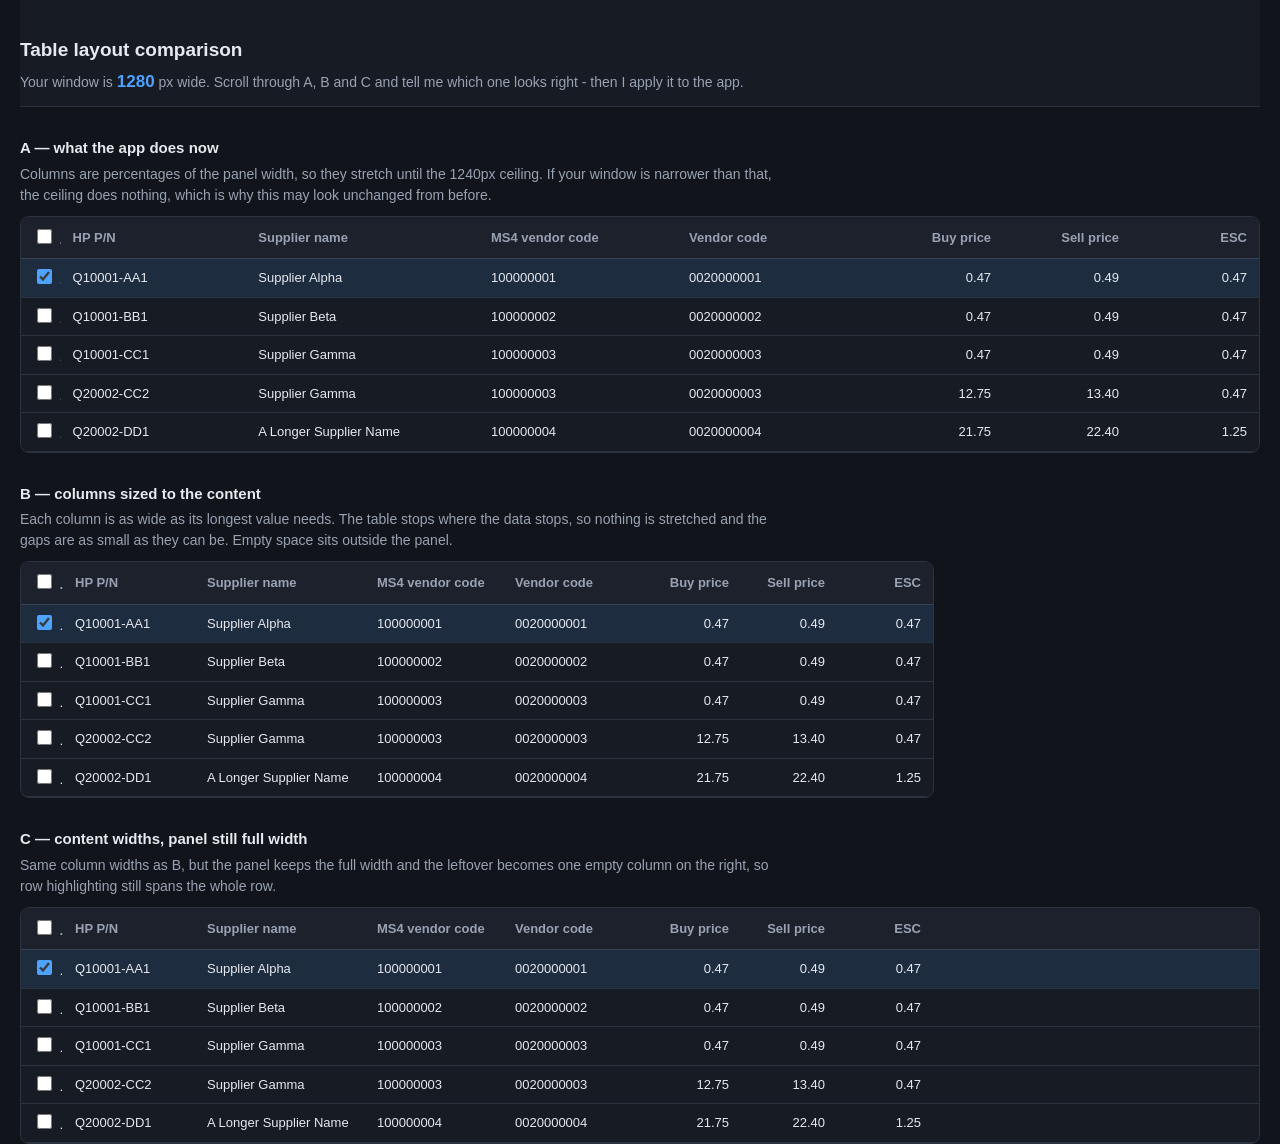
<file: static/layout-preview.html>
<!doctype html>
<html lang="en" data-theme="dark">
<head>
  <meta charset="utf-8">
  <meta name="viewport" content="width=device-width, initial-scale=1">
  <title>Table layout comparison</title>
  <link rel="stylesheet" href="/static/css/app.css">
  <style>
    body { overflow: auto; display: block; padding: 0 20px 60px; }
    h1 { font-size: 19px; margin: 24px 0 4px; }
    h2 { font-size: 15px; margin: 30px 0 4px; }
    .note { color: var(--text-dim); margin: 0 0 10px; max-width: 760px; line-height: 1.5; }
    .readout {
      position: sticky; top: 0; z-index: 5; background: var(--bg-raised);
      border-bottom: 1px solid var(--border); padding: 12px 0; margin-bottom: 8px;
    }
    .readout b { font-size: 17px; color: var(--accent); }
    .wrap { border: 1px solid var(--border); border-radius: 9px; background: var(--bg-raised); overflow: auto; }

    /* ---- A: what is in the app right now (fill, capped at 1240) ---- */
    #A { max-width: 1240px; }
    #A table { table-layout: fixed; width: 100%; min-width: 940px; }
    #A .c-check { width: 3.2%; } #A .c-pn { width: 15%; }
    #A .c-supplier { width: 18.8%; } #A .c-ms4 { width: 16%; }
    #A .c-vendor { width: 16%; } #A .c-price { width: 10.333%; }

    /* ---- B: columns sized to the content, panel stops where the data stops ---- */
    #B { width: fit-content; max-width: 100%; }
    #B table { table-layout: fixed; width: 912px; }
    #B .c-check { width: 42px; } #B .c-pn { width: 132px; }
    #B .c-supplier { width: 170px; } #B .c-ms4 { width: 138px; }
    #B .c-vendor { width: 142px; } #B .c-price { width: 96px; }

    /* ---- C: content widths, but the row stretches to the full panel ---- */
    #C table { table-layout: fixed; width: 100%; min-width: 912px; }
    #C .c-check { width: 42px; } #C .c-pn { width: 132px; }
    #C .c-supplier { width: 170px; } #C .c-ms4 { width: 138px; }
    #C .c-vendor { width: 142px; } #C .c-price { width: 96px; }
    #C .c-fill { width: auto; }

    table.data th, table.data td { overflow: hidden; text-overflow: ellipsis; }
  </style>
</head>
<body>
  <div class="readout">
    <h1>Table layout comparison</h1>
    <p class="note" style="margin:0">
      Your window is <b id="w">?</b> px wide. Scroll through A, B and C and tell me
      which one looks right - then I apply it to the app.
    </p>
  </div>

  <h2>A &mdash; what the app does now</h2>
  <p class="note">
    Columns are percentages of the panel width, so they stretch until the 1240px
    ceiling. If your window is narrower than that, the ceiling does nothing, which
    is why this may look unchanged from before.
  </p>
  <div class="wrap" id="A"></div>

  <h2>B &mdash; columns sized to the content</h2>
  <p class="note">
    Each column is as wide as its longest value needs. The table stops where the
    data stops, so nothing is stretched and the gaps are as small as they can be.
    Empty space sits outside the panel.
  </p>
  <div class="wrap" id="B"></div>

  <h2>C &mdash; content widths, panel still full width</h2>
  <p class="note">
    Same column widths as B, but the panel keeps the full width and the leftover
    becomes one empty column on the right, so row highlighting still spans the
    whole row.
  </p>
  <div class="wrap" id="C"></div>

  <script>
    // Invented values with realistic shapes - this file is in version control.
    const ROWS = [
      ['Q10001-AA1', 'Supplier Alpha', '100000001', '0020000001', '0.47', '0.49', '0.47'],
      ['Q10001-BB1', 'Supplier Beta', '100000002', '0020000002', '0.47', '0.49', '0.47'],
      ['Q10001-CC1', 'Supplier Gamma', '100000003', '0020000003', '0.47', '0.49', '0.47'],
      ['Q20002-CC2', 'Supplier Gamma', '100000003', '0020000003', '12.75', '13.40', '0.47'],
      ['Q20002-DD1', 'A Longer Supplier Name', '100000004', '0020000004', '21.75', '22.40', '1.25'],
    ];
    const HEADS = ['HP P/N', 'Supplier name', 'MS4 vendor code', 'Vendor code',
                   'Buy price', 'Sell price', 'ESC'];

    function build(host, withFiller) {
      const cols = ['c-check', 'c-pn', 'c-supplier', 'c-ms4', 'c-vendor',
                    'c-price', 'c-price', 'c-price'];
      if (withFiller) cols.push('c-fill');
      const colgroup = cols.map((c) => `<col class="${c}">`).join('');
      const heads = HEADS.map((h, i) =>
        `<th class="${i >= 4 ? 'num' : ''}">${h}</th>`).join('');
      const body = ROWS.map((r, n) => `
        <tr class="${n === 0 ? 'selected' : ''}">
          <td class="col-check"><input type="checkbox" ${n === 0 ? 'checked' : ''}></td>
          ${r.map((v, i) => `<td class="${i >= 4 ? 'num' : ''}">${v}</td>`).join('')}
          ${withFiller ? '<td></td>' : ''}
        </tr>`).join('');
      host.innerHTML = `<table class="data"><colgroup>${colgroup}</colgroup>
        <thead><tr><th class="col-check"><input type="checkbox"></th>${heads}
        ${withFiller ? '<th></th>' : ''}</tr></thead><tbody>${body}</tbody></table>`;
    }

    build(document.getElementById('A'), false);
    build(document.getElementById('B'), false);
    build(document.getElementById('C'), true);

    const show = () => { document.getElementById('w').textContent = window.innerWidth; };
    show();
    addEventListener('resize', show);
  </script>
</body>
</html>
</file>
<file: static/css/app.css>
/* ---------- theme ---------- */
:root,
:root[data-theme="dark"] {
  --bg: #11141a;
  --bg-raised: #171b23;
  --bg-sunken: #0d1015;
  --panel: #1c212b;
  --border: #2b3240;
  --border-strong: #3a4354;
  --text: #e6e9ef;
  --text-dim: #99a2b3;
  --text-faint: #6c7689;
  --accent: #4da3ff;
  --accent-soft: rgba(77, 163, 255, 0.14);
  --accent-text: #0b1016;
  --danger: #ff6b6b;
  --danger-soft: rgba(255, 107, 107, 0.12);
  --warn: #ffb545;
  --ok: #4ad295;
  --row-hover: #1f2531;
  --row-selected: rgba(77, 163, 255, 0.12);
  --shadow: 0 18px 48px rgba(0, 0, 0, 0.55);
}

:root[data-theme="light"] {
  --bg: #f4f6fa;
  --bg-raised: #ffffff;
  --bg-sunken: #eceff5;
  --panel: #ffffff;
  --border: #d9dee8;
  --border-strong: #c2c9d8;
  --text: #1a1f29;
  --text-dim: #5c6679;
  --text-faint: #8a93a5;
  --accent: #1668d6;
  --accent-soft: rgba(22, 104, 214, 0.1);
  --accent-text: #ffffff;
  --danger: #cc2f2f;
  --danger-soft: rgba(204, 47, 47, 0.1);
  --warn: #b26a00;
  --ok: #1a8a5d;
  --row-hover: #f0f3f9;
  --row-selected: rgba(22, 104, 214, 0.1);
  --shadow: 0 18px 48px rgba(24, 33, 54, 0.18);
}

* { box-sizing: border-box; }

html, body {
  height: 100%;
  margin: 0;
}

body {
  background: var(--bg);
  color: var(--text);
  font: 14px/1.5 "Segoe UI", -apple-system, BlinkMacSystemFont, Roboto, Arial, sans-serif;
  -webkit-font-smoothing: antialiased;
  display: flex;
  flex-direction: column;
  overflow: hidden;
}

/* ---------- header ---------- */
.app-header {
  display: flex;
  align-items: center;
  gap: 16px;
  padding: 0 20px;
  height: 56px;
  background: var(--bg-raised);
  border-bottom: 1px solid var(--border);
  flex: none;
}

.brand {
  display: flex;
  align-items: baseline;
  gap: 10px;
  font-weight: 600;
  letter-spacing: 0.2px;
}

.brand small {
  color: var(--text-faint);
  font-weight: 400;
  font-size: 12px;
}

.header-spacer { flex: 1; }

.icon-btn {
  display: inline-flex;
  align-items: center;
  justify-content: center;
  width: 34px;
  height: 34px;
  border-radius: 8px;
  border: 1px solid transparent;
  background: transparent;
  color: var(--text-dim);
  cursor: pointer;
  transition: background 0.12s, color 0.12s;
}

.icon-btn:hover {
  background: var(--row-hover);
  color: var(--text);
}

.icon-btn svg { width: 18px; height: 18px; }

/* ---------- buttons ---------- */
button {
  font: inherit;
}

.btn {
  display: inline-flex;
  align-items: center;
  gap: 7px;
  padding: 7px 13px;
  border-radius: 7px;
  border: 1px solid var(--border-strong);
  background: var(--bg-raised);
  color: var(--text);
  cursor: pointer;
  white-space: nowrap;
  transition: background 0.12s, border-color 0.12s, opacity 0.12s;
}

.btn:hover:not(:disabled) { background: var(--row-hover); border-color: var(--accent); }
.btn:disabled { opacity: 0.45; cursor: not-allowed; }

.btn-primary {
  background: var(--accent);
  border-color: var(--accent);
  color: var(--accent-text);
  font-weight: 600;
}

.btn-primary:hover:not(:disabled) { filter: brightness(1.08); background: var(--accent); }

.btn-danger { color: var(--danger); border-color: var(--border-strong); }
.btn-danger:hover:not(:disabled) { background: var(--danger-soft); border-color: var(--danger); }

.btn-ghost { border-color: transparent; background: transparent; color: var(--text-dim); }
.btn-ghost:hover:not(:disabled) { background: var(--row-hover); color: var(--text); }

.btn-sm { padding: 4px 9px; font-size: 12.5px; border-radius: 6px; }

/* ---------- inputs ---------- */
input[type="text"],
input[type="search"],
input[type="date"],
input[type="number"],
select {
  font: inherit;
  color: var(--text);
  background: var(--bg-sunken);
  border: 1px solid var(--border-strong);
  border-radius: 7px;
  padding: 7px 10px;
  outline: none;
  min-width: 0;
}

input:focus, select:focus { border-color: var(--accent); }

input::placeholder { color: var(--text-faint); }

select option { background: var(--bg-raised); color: var(--text); }

input[type="date"]::-webkit-calendar-picker-indicator {
  filter: invert(var(--date-icon-invert, 1));
  cursor: pointer;
}

:root[data-theme="light"] { --date-icon-invert: 0; }

input[type="checkbox"] {
  width: 15px;
  height: 15px;
  accent-color: var(--accent);
  cursor: pointer;
}

/* ---------- main layout ---------- */
.app-main {
  flex: 1;
  display: flex;
  flex-direction: column;
  min-height: 0;
  padding: 16px 20px 20px;
  gap: 12px;
}

.toolbar {
  display: flex;
  align-items: center;
  gap: 12px;
  flex: none;
}

.search-wrap {
  position: relative;
  flex: 1;
  max-width: 460px;
}

.search-wrap svg {
  position: absolute;
  left: 10px;
  top: 50%;
  transform: translateY(-50%);
  width: 15px;
  height: 15px;
  color: var(--text-faint);
  pointer-events: none;
}

.search-wrap input {
  width: 100%;
  padding-left: 32px;
}

.count-pill {
  color: var(--text-dim);
  font-size: 13px;
  white-space: nowrap;
}

.count-pill b { color: var(--text); }

/* ---------- action bars ---------- */
.action-bars { display: flex; flex-direction: column; gap: 8px; flex: none; }

.action-bar {
  display: flex;
  align-items: center;
  gap: 8px;
  padding: 9px 12px;
  background: var(--bg-raised);
  border: 1px solid var(--border);
  border-radius: 9px;
  flex-wrap: wrap;
}

.action-bar .bar-label {
  font-weight: 700;
  font-size: 12px;
  letter-spacing: 0.8px;
  color: var(--accent);
  padding-right: 6px;
  margin-right: 2px;
  border-right: 1px solid var(--border);
  min-width: 48px;
}

/* ---------- table ---------- */
.table-wrap {
  flex: 1;
  min-height: 0;
  overflow: auto;
  border: 1px solid var(--border);
  border-radius: 9px;
  background: var(--bg-raised);
}

table.data {
  width: 100%;
  border-collapse: separate;
  border-spacing: 0;
  font-size: 13px;
}

table.data thead th {
  position: sticky;
  top: 0;
  z-index: 2;
  background: var(--panel);
  border-bottom: 1px solid var(--border-strong);
  text-align: left;
  padding: 9px 12px;
  font-weight: 600;
  color: var(--text-dim);
  white-space: nowrap;
}

table.data td {
  padding: 7px 12px;
  border-bottom: 1px solid var(--border);
  white-space: nowrap;
}

table.data tbody tr { cursor: default; }
table.data tbody tr:hover { background: var(--row-hover); }
table.data tbody tr.selected { background: var(--row-selected); }

.col-check { text-align: center; }

/* The header rule above is more specific than a bare .num, so numeric
   headings need naming explicitly or they stay left while the cells go right. */
.num,
table.data thead th.num { text-align: right; }
.num { font-variant-numeric: tabular-nums; }

/* ---------- main data table ----------
   Fixed layout with each data column sized to the longest value it has to
   hold, so nothing is stretched and the gaps stay tight whatever the window
   size. The table still spans the panel: the trailing c-fill column is the
   only one without a width, so it absorbs all the leftover space on its own
   instead of the browser sharing it out between every column.
   The data columns add up to 912px; below that the wrapper scrolls. */
#data-table {
  table-layout: fixed;
  width: 100%;
  min-width: 912px;
}

#data-table .c-check    { width: 42px; }
#data-table .c-pn       { width: 132px; }
#data-table .c-supplier { width: 170px; }
#data-table .c-ms4      { width: 138px; }
#data-table .c-vendor   { width: 142px; }
#data-table .c-price    { width: 96px; }
#data-table .c-fill     { width: auto; }
#data-table .cell-fill  { padding: 0; }

/* Fixed columns clip rather than push, so overlong values get an ellipsis. */
#data-table th,
#data-table td {
  overflow: hidden;
  text-overflow: ellipsis;
}
.muted { color: var(--text-faint); }

.empty-state {
  flex: 1;
  display: flex;
  flex-direction: column;
  align-items: center;
  justify-content: center;
  gap: 14px;
  color: var(--text-dim);
  border: 1px dashed var(--border-strong);
  border-radius: 10px;
  text-align: center;
  padding: 40px;
}

.empty-state h2 { margin: 0; font-size: 17px; color: var(--text); }
.empty-state p { margin: 0; max-width: 420px; }

/* ---------- menu ---------- */
.menu {
  position: absolute;
  min-width: 212px;
  background: var(--panel);
  border: 1px solid var(--border-strong);
  border-radius: 10px;
  box-shadow: var(--shadow);
  padding: 6px;
  z-index: 60;
}

.menu button {
  display: flex;
  align-items: center;
  justify-content: space-between;
  gap: 10px;
  width: 100%;
  padding: 8px 10px;
  border: none;
  background: transparent;
  color: var(--text);
  text-align: left;
  border-radius: 7px;
  cursor: pointer;
}

.menu button:hover { background: var(--row-hover); }
.menu .menu-sep { height: 1px; background: var(--border); margin: 5px 4px; }

.switch {
  display: inline-flex;
  align-items: center;
  width: 34px;
  height: 19px;
  border-radius: 10px;
  background: var(--border-strong);
  padding: 2px;
  transition: background 0.15s;
  flex: none;
}

.switch.on { background: var(--accent); }
.switch i {
  display: block;
  width: 15px;
  height: 15px;
  border-radius: 50%;
  background: #fff;
  transition: transform 0.15s;
}
.switch.on i { transform: translateX(15px); }

/* ---------- modal ---------- */
.overlay {
  position: fixed;
  inset: 0;
  background: rgba(5, 8, 13, 0.6);
  display: flex;
  align-items: center;
  justify-content: center;
  padding: 24px;
  z-index: 50;
}

.modal {
  background: var(--panel);
  border: 1px solid var(--border-strong);
  border-radius: 12px;
  box-shadow: var(--shadow);
  width: min(100%, 620px);
  max-height: 100%;
  display: flex;
  flex-direction: column;
  overflow: hidden;
}

.modal.wide { width: min(100%, 900px); }
.modal.narrow { width: min(100%, 420px); }

.modal-head {
  display: flex;
  align-items: center;
  gap: 12px;
  padding: 14px 18px;
  border-bottom: 1px solid var(--border);
  flex: none;
}

.modal-head h3 { margin: 0; font-size: 15.5px; font-weight: 600; flex: 1; }

.modal-body {
  padding: 16px 18px;
  overflow: auto;
  flex: 1;
  min-height: 0;
}

.modal-body > p:first-child { margin-top: 0; }

.modal-foot {
  display: flex;
  align-items: center;
  gap: 10px;
  justify-content: flex-end;
  padding: 13px 18px;
  border-top: 1px solid var(--border);
  flex: none;
}

.modal-foot .left { margin-right: auto; }

.scroll-box {
  max-height: 46vh;
  overflow: auto;
  border: 1px solid var(--border);
  border-radius: 8px;
}

.scroll-box table.data thead th { background: var(--bg-sunken); }

.alert {
  display: flex;
  gap: 10px;
  padding: 11px 13px;
  border-radius: 8px;
  margin-bottom: 14px;
  line-height: 1.45;
}

.alert-error { background: var(--danger-soft); color: var(--danger); }
.alert-warn { background: rgba(255, 181, 69, 0.12); color: var(--warn); }
.alert-info { background: var(--accent-soft); color: var(--text-dim); }
.alert svg { flex: none; width: 17px; height: 17px; margin-top: 2px; }

/* ---------- form grid ---------- */
.form-grid {
  display: grid;
  grid-template-columns: 170px 1fr;
  gap: 10px 12px;
  align-items: center;
}

.form-grid label { color: var(--text-dim); }
.form-grid input, .form-grid select { width: 100%; }

.field-row {
  display: flex;
  gap: 8px;
  align-items: center;
  margin-bottom: 12px;
  flex-wrap: wrap;
}

.field-row > input { flex: 1; min-width: 130px; }

/* ---------- multiselect ---------- */
.ms {
  position: relative;
  min-width: 190px;
}

.ms-toggle {
  display: flex;
  align-items: center;
  gap: 8px;
  width: 100%;
  padding: 6px 10px;
  border-radius: 7px;
  border: 1px solid var(--border-strong);
  background: var(--bg-sunken);
  color: var(--text);
  cursor: pointer;
  text-align: left;
}

.ms-toggle:hover { border-color: var(--accent); }
.ms-toggle .ms-text { flex: 1; overflow: hidden; text-overflow: ellipsis; white-space: nowrap; }
.ms-toggle .ms-text.placeholder { color: var(--text-faint); }
.ms-toggle .caret { color: var(--text-faint); flex: none; }

.ms-panel {
  position: absolute;
  z-index: 70;
  background: var(--panel);
  border: 1px solid var(--border-strong);
  border-radius: 9px;
  box-shadow: var(--shadow);
  width: max(100%, 220px);
  display: flex;
  flex-direction: column;
  overflow: hidden;
}

.ms-panel .ms-search { padding: 8px; border-bottom: 1px solid var(--border); }
.ms-panel .ms-search input { width: 100%; }

.ms-list { max-height: 230px; overflow: auto; padding: 5px; }

.ms-list label {
  display: flex;
  align-items: center;
  gap: 9px;
  padding: 6px 8px;
  border-radius: 6px;
  cursor: pointer;
}

.ms-list label:hover { background: var(--row-hover); }
.ms-list .ms-none { padding: 12px; color: var(--text-faint); text-align: center; }

.ms-foot {
  display: flex;
  gap: 8px;
  padding: 7px 8px;
  border-top: 1px solid var(--border);
}

/* ---------- toast ---------- */
.toasts {
  position: fixed;
  right: 20px;
  bottom: 20px;
  display: flex;
  flex-direction: column;
  gap: 9px;
  z-index: 90;
  max-width: 400px;
}

.toast {
  display: flex;
  gap: 10px;
  padding: 11px 14px;
  border-radius: 9px;
  background: var(--panel);
  border: 1px solid var(--border-strong);
  box-shadow: var(--shadow);
  animation: toast-in 0.16s ease-out;
}

.toast.ok { border-left: 3px solid var(--ok); }
.toast.err { border-left: 3px solid var(--danger); }
.toast.info { border-left: 3px solid var(--accent); }

@keyframes toast-in {
  from { opacity: 0; transform: translateY(6px); }
  to { opacity: 1; transform: none; }
}

/* ---------- misc ---------- */
.tag {
  display: inline-block;
  padding: 1px 7px;
  border-radius: 20px;
  font-size: 11.5px;
  background: var(--accent-soft);
  color: var(--accent);
}

.hidden { display: none !important; }

.spinner {
  width: 15px;
  height: 15px;
  border: 2px solid var(--border-strong);
  border-top-color: var(--accent);
  border-radius: 50%;
  animation: spin 0.7s linear infinite;
}

@keyframes spin { to { transform: rotate(360deg); } }

.blocking {
  position: fixed;
  inset: 0;
  background: rgba(5, 8, 13, 0.45);
  display: flex;
  align-items: center;
  justify-content: center;
  gap: 12px;
  z-index: 120;
  color: #fff;
}

::-webkit-scrollbar { width: 11px; height: 11px; }
::-webkit-scrollbar-track { background: transparent; }
::-webkit-scrollbar-thumb {
  background: var(--border-strong);
  border-radius: 6px;
  border: 3px solid transparent;
  background-clip: content-box;
}
::-webkit-scrollbar-thumb:hover { background: var(--text-faint); background-clip: content-box; }
</file>
